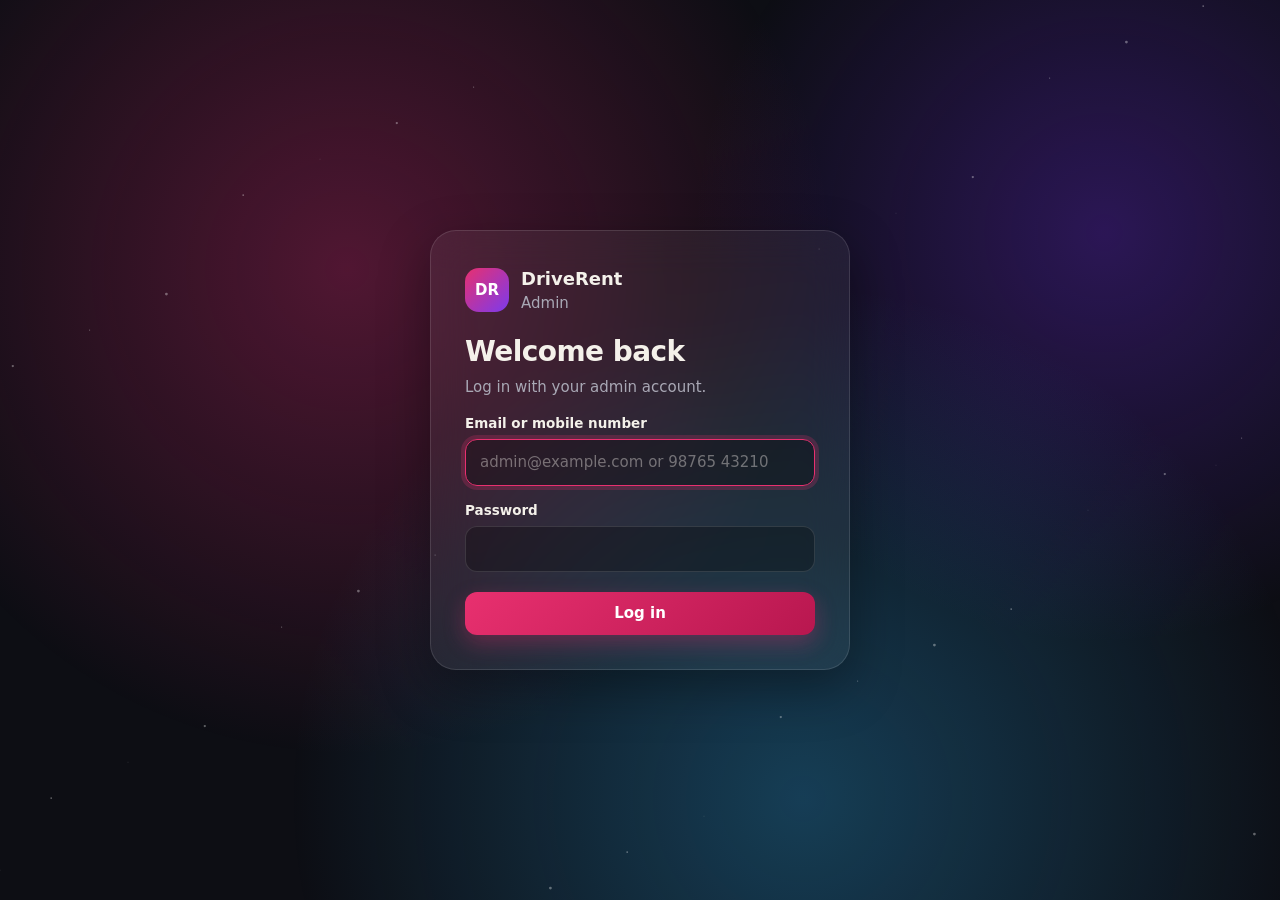
<file: docker/admin/index.html>
<!doctype html>
<html lang="en">
<head>
  <meta charset="utf-8">
  <meta name="viewport" content="width=device-width, initial-scale=1">
  <meta name="robots" content="noindex">
  <meta name="color-scheme" content="dark">
  <title>DriveRent Admin</title>
  <link rel="icon" href="data:,">
  <link rel="stylesheet" href="styles.css">
</head>
<body>
  <canvas id="bg" aria-hidden="true"></canvas>
  <div id="app"></div>
  <script type="module" src="app.js"></script>
</body>
</html>
</file>
<file: docker/admin/styles.css>
:root {
  --bg: #0d0e14;
  --panel: rgba(255, 255, 255, 0.06);
  --panel-strong: rgba(255, 255, 255, 0.1);
  --line: rgba(255, 255, 255, 0.12);
  --text: #f4f1ea;
  --muted: #a9a8b5;
  --fuchsia: #e8306f;
  --fuchsia-deep: #b8174f;
  --ok: #34d399;
  --warn: #fbbf24;
  --bad: #fb7185;
  --radius: 18px;
  --shadow: 0 18px 50px rgba(0, 0, 0, 0.35);
}
* { box-sizing: border-box; }
html, body { margin: 0; min-height: 100%; }
body { font: 15px/1.5 system-ui, -apple-system, "Segoe UI", Roboto, sans-serif; background: var(--bg); color: var(--text); }
#bg { position: fixed; inset: 0; width: 100%; height: 100%; z-index: 0; pointer-events: none; }
#app { position: relative; z-index: 1; }
h1, h2, h3 { margin: 0; line-height: 1.2; }
h1 { font-size: 28px; font-weight: 800; letter-spacing: -0.02em; }
h2 { font-size: 18px; font-weight: 800; }
p { margin: 8px 0; }
a { color: inherit; }
button, input, select, textarea { font: inherit; color: inherit; }
button { cursor: pointer; }
:focus-visible { outline: 3px solid var(--fuchsia); outline-offset: 2px; }
.muted { color: var(--muted); }

/* ---------- motion ---------- */
.rise { animation: rise 0.5s cubic-bezier(0.2, 0.8, 0.2, 1) both; animation-delay: calc(var(--i, 0) * 55ms); }
@keyframes rise { from { opacity: 0; transform: translateY(14px); } }
@keyframes shimmer { to { background-position: -200% 0; } }
@keyframes pop { 0% { transform: scale(0.6); opacity: 0; } 70% { transform: scale(1.08); } 100% { transform: scale(1); opacity: 1; } }
@keyframes glow { 50% { box-shadow: 0 0 0 6px rgba(232, 48, 111, 0.18); } }

/* ---------- inputs ---------- */
input[type="text"], input[type="search"], input[type="password"], input:not([type]), select, textarea, .field input {
  width: 100%; padding: 11px 14px; border: 1.5px solid var(--line); border-radius: 12px; background: rgba(0, 0, 0, 0.28); color: var(--text);
  transition: border-color 0.15s ease, box-shadow 0.15s ease;
}
select option { background: #1a1b24; }
input:focus, select:focus, textarea:focus { border-color: var(--fuchsia); outline: none; box-shadow: 0 0 0 4px rgba(232, 48, 111, 0.22); }
input::placeholder, textarea::placeholder { color: rgba(244, 241, 234, 0.4); }
textarea { min-height: 90px; resize: vertical; }
.field { display: block; margin-top: 14px; }
.field span { display: block; font-weight: 700; margin-bottom: 6px; font-size: 13.5px; }
.check { display: inline-flex; align-items: center; gap: 8px; color: var(--muted); font-weight: 600; }
.check input { width: 18px; height: 18px; accent-color: var(--fuchsia); }
.error { margin-top: 14px; padding: 10px 14px; border-radius: 12px; background: rgba(251, 113, 133, 0.14); color: #ffb4c0; font-weight: 600; border: 1px solid rgba(251, 113, 133, 0.3); }

/* ---------- buttons ---------- */
.btn {
  display: inline-block; text-decoration: none; text-align: center; border: 0; border-radius: 12px; padding: 10px 18px; font-weight: 700; color: #fff;
  background: linear-gradient(135deg, var(--fuchsia), var(--fuchsia-deep)); box-shadow: 0 8px 22px rgba(232, 48, 111, 0.32);
  transition: transform 0.15s ease, box-shadow 0.15s ease, filter 0.15s ease;
}
.btn:hover { transform: translateY(-2px); filter: brightness(1.08); }
.btn:active { transform: translateY(0) scale(0.98); }
.btn.secondary { background: var(--panel-strong); box-shadow: inset 0 0 0 1.5px var(--line); }
.btn.danger { background: rgba(251, 113, 133, 0.16); color: #ffb4c0; box-shadow: inset 0 0 0 1.5px rgba(251, 113, 133, 0.4); }
.btn.small { padding: 6px 12px; font-size: 13px; border-radius: 10px; box-shadow: none; }
.btn[disabled] { opacity: 0.45; pointer-events: none; }
.btn.block { width: 100%; margin-top: 20px; }

/* ---------- login ---------- */
.login-wrap { min-height: 100vh; display: grid; place-items: center; padding: 24px; }
.login-card {
  width: min(420px, 100%); padding: 34px; border-radius: 26px; background: var(--panel); border: 1px solid var(--line);
  backdrop-filter: blur(22px); box-shadow: var(--shadow);
}
.brand { display: flex; align-items: center; gap: 12px; margin-bottom: 20px; }
.brand-mark {
  width: 44px; height: 44px; border-radius: 14px; display: grid; place-items: center; font-weight: 800; color: #fff;
  background: linear-gradient(135deg, var(--fuchsia), #7c3aed); animation: glow 3.5s ease-in-out infinite;
}
.brand-name { font-weight: 800; font-size: 18px; }

/* ---------- shell ---------- */
.shell { display: grid; grid-template-columns: 250px 1fr; min-height: 100vh; }
.side {
  position: sticky; top: 0; height: 100vh; padding: 22px 14px; display: flex; flex-direction: column; gap: 4px;
  background: rgba(10, 11, 17, 0.55); backdrop-filter: blur(18px); border-right: 1px solid var(--line);
}
.side .brand { padding: 0 8px; margin-bottom: 18px; }
.nav { display: flex; flex-direction: column; gap: 4px; }
.nav a {
  position: relative; padding: 11px 14px; border-radius: 12px; color: var(--muted); text-decoration: none; font-weight: 600;
  transition: background 0.18s ease, color 0.18s ease, transform 0.18s ease;
}
.nav a:hover { background: var(--panel); color: var(--text); transform: translateX(4px); }
.nav a.active { color: #fff; background: linear-gradient(135deg, rgba(232, 48, 111, 0.9), rgba(124, 58, 237, 0.75)); box-shadow: 0 8px 22px rgba(232, 48, 111, 0.25); }
.side .spacer { flex: 1; }
.who { padding: 10px 14px; font-size: 13px; color: var(--muted); overflow-wrap: anywhere; }
.main { padding: 30px clamp(16px, 4vw, 44px) 70px; min-width: 0; animation: rise 0.4s ease both; }
.page-head { display: flex; flex-wrap: wrap; align-items: center; justify-content: space-between; gap: 12px; margin-bottom: 22px; }
.back { color: var(--fuchsia); text-decoration: none; font-weight: 700; }
.back:hover { text-decoration: underline; }

/* ---------- cards & stats ---------- */
.card { background: var(--panel); border: 1px solid var(--line); border-radius: var(--radius); padding: 20px; backdrop-filter: blur(16px); box-shadow: var(--shadow); }
.card + .card { margin-top: 18px; }
.card .row { display: flex; align-items: center; justify-content: space-between; gap: 10px; flex-wrap: wrap; }
.stats { display: grid; grid-template-columns: repeat(auto-fill, minmax(200px, 1fr)); gap: 16px; margin-bottom: 22px; }
.stat {
  display: block; padding: 20px; border-radius: var(--radius); text-decoration: none; background: var(--panel); border: 1px solid var(--line);
  backdrop-filter: blur(16px); transition: transform 0.2s ease, border-color 0.2s ease, box-shadow 0.2s ease;
}
.stat:hover { transform: translateY(-5px); border-color: var(--fuchsia); box-shadow: 0 20px 44px rgba(232, 48, 111, 0.22); }
.stat .num { font-size: 36px; font-weight: 800; line-height: 1.1; font-variant-numeric: tabular-nums; }
.stat .label { color: var(--muted); font-weight: 600; margin-top: 4px; }
.stat.hot .num { color: var(--fuchsia); }
.recent { display: grid; gap: 8px; margin-top: 14px; }
.recent-row { display: grid; grid-template-columns: 1.4fr 1.2fr auto auto; gap: 12px; align-items: center; padding: 10px 14px; border-radius: 12px; text-decoration: none; background: rgba(0, 0, 0, 0.2); transition: background 0.15s ease, transform 0.15s ease; }
.recent-row:hover { background: var(--panel-strong); transform: translateX(4px); }
.empty { padding: 40px 20px; text-align: center; color: var(--muted); }
.skeleton-list { display: grid; gap: 12px; }
.skeleton { height: 54px; border-radius: 14px; background: linear-gradient(90deg, var(--panel) 25%, var(--panel-strong) 50%, var(--panel) 75%); background-size: 200% 100%; animation: shimmer 1.4s linear infinite; }
.loading { padding: 40px; text-align: center; color: var(--muted); }

/* ---------- tables ---------- */
.toolbar { display: flex; flex-wrap: wrap; align-items: center; gap: 10px; margin-bottom: 16px; }
.toolbar input[type="search"] { flex: 1 1 240px; max-width: 360px; }
.toolbar select { width: auto; }
.table-wrap { overflow-x: auto; background: var(--panel); border: 1px solid var(--line); border-radius: var(--radius); backdrop-filter: blur(16px); }
table { border-collapse: collapse; width: 100%; min-width: 680px; }
th { text-align: left; font-size: 12.5px; color: var(--muted); font-weight: 700; padding: 14px 16px; border-bottom: 1px solid var(--line); white-space: nowrap; }
td { padding: 13px 16px; border-bottom: 1px solid rgba(255, 255, 255, 0.06); vertical-align: middle; }
tr:last-child td { border-bottom: 0; }
tbody tr.link { cursor: pointer; transition: background 0.12s ease; }
tbody tr.link:hover { background: rgba(232, 48, 111, 0.08); }
.name { font-weight: 700; }
.pager { display: flex; align-items: center; justify-content: flex-end; gap: 10px; margin-top: 14px; color: var(--muted); }

/* ---------- pills ---------- */
.pill { display: inline-block; padding: 3px 11px; border-radius: 99px; font-size: 12.5px; font-weight: 700; background: var(--panel-strong); color: var(--text); white-space: nowrap; animation: pop 0.35s ease both; }
.pill.ok { background: rgba(52, 211, 153, 0.16); color: var(--ok); }
.pill.warn { background: rgba(251, 191, 36, 0.16); color: var(--warn); }
.pill.bad { background: rgba(251, 113, 133, 0.18); color: var(--bad); }
.pill.off { background: rgba(255, 255, 255, 0.07); color: var(--muted); }

/* ---------- detail ---------- */
.facts { display: grid; grid-template-columns: repeat(auto-fill, minmax(180px, 1fr)); gap: 16px 26px; margin-top: 18px; }
.fact .k, .item .k { font-size: 12.5px; color: var(--muted); font-weight: 700; text-transform: capitalize; }
.fact .v, .item .v { font-weight: 700; margin-top: 2px; overflow-wrap: anywhere; }
.actions { display: flex; flex-wrap: wrap; gap: 10px; margin-top: 18px; }
.actions:first-child { margin-top: 0; }
.items { display: grid; gap: 10px; margin-top: 14px; }
.item { display: grid; grid-template-columns: 1fr auto auto; gap: 14px; align-items: center; padding: 14px 16px; border-radius: 14px; background: rgba(0, 0, 0, 0.22); border: 1px solid rgba(255, 255, 255, 0.06); }
.item .actions { margin: 0; }
.note { color: #ffb4c0; font-size: 13.5px; margin-top: 4px; overflow-wrap: anywhere; }
.timeline { list-style: none; display: flex; flex-wrap: wrap; gap: 8px 28px; padding: 0; margin: 18px 0 0; }
.timeline li { display: flex; align-items: center; gap: 10px; color: var(--muted); font-weight: 600; }
.timeline .dot { width: 14px; height: 14px; border-radius: 50%; border: 2px solid var(--line); }
.timeline li.done { color: var(--text); }
.timeline li.done .dot { background: var(--ok); border-color: var(--ok); }
.timeline li.current { color: #fff; }
.timeline li.current .dot { background: var(--fuchsia); border-color: var(--fuchsia); animation: glow 2.2s ease-in-out infinite; }
.timeline li.problem { color: var(--bad); }
.timeline li.problem .dot { background: var(--bad); border-color: var(--bad); }
.queue { display: grid; grid-template-columns: repeat(auto-fill, minmax(300px, 1fr)); gap: 16px; }
.queue-card { display: flex; flex-direction: column; gap: 10px; padding: 18px; border-radius: var(--radius); text-decoration: none; background: var(--panel); border: 1px solid var(--line); backdrop-filter: blur(16px); transition: transform 0.2s ease, border-color 0.2s ease; }
.queue-card:hover { transform: translateY(-4px); border-color: var(--fuchsia); }
.queue-card .row { display: flex; justify-content: space-between; gap: 8px; align-items: center; }
.queue-card .btn { align-self: flex-start; }
.chips { display: flex; flex-wrap: wrap; gap: 6px; }
.chip { padding: 3px 10px; border-radius: 99px; background: rgba(0, 0, 0, 0.28); font-size: 12.5px; color: var(--muted); }

/* ---------- forms builder ---------- */
.tabs { display: flex; gap: 8px; margin-bottom: 14px; }
.tab { padding: 8px 16px; border-radius: 99px; text-decoration: none; font-weight: 700; color: var(--muted); background: var(--panel); transition: background 0.15s ease, color 0.15s ease; }
.tab.active { color: #fff; background: linear-gradient(135deg, var(--fuchsia), var(--fuchsia-deep)); }
.field-list { display: grid; gap: 10px; }
.field-row { display: flex; flex-wrap: wrap; align-items: center; gap: 12px; padding: 12px 14px; border-radius: 14px; background: rgba(0, 0, 0, 0.22); }
.field-row.inactive { opacity: 0.55; }
.field-row .item-main { flex: 1 1 220px; }
.field-row .actions { margin: 0; }
.add-grid { display: grid; grid-template-columns: repeat(auto-fit, minmax(190px, 1fr)); gap: 12px; align-items: end; margin-bottom: 12px; }

/* ---------- live map ---------- */
.map-layout { display: grid; grid-template-columns: minmax(0, 1fr) 300px; gap: 18px; }
.map-card { padding: 0; overflow: hidden; }
.map-canvas { display: block; width: 100%; height: 460px; background: radial-gradient(circle at 50% 40%, rgba(232, 48, 111, 0.08), rgba(0, 0, 0, 0.35)); cursor: pointer; }
.map-info .actions { margin-top: 8px; }
.map-list { display: grid; gap: 6px; max-height: 280px; overflow: auto; }
.map-row { display: grid; grid-template-columns: auto 1fr auto; gap: 10px; align-items: center; padding: 8px 10px; border: 0; border-radius: 10px; text-align: left; background: transparent; transition: background 0.15s ease; }
.map-row:hover, .map-row.active { background: var(--panel-strong); }
.swatch { display: inline-block; width: 12px; height: 12px; border-radius: 50%; background: #fff; }
.swatch[data-status="AVAILABLE"] { background: #34d399; }
.swatch[data-status="RESERVED"] { background: #fbbf24; }
.swatch[data-status="BOOKED"] { background: #fb923c; }
.swatch[data-status="ON_TRIP"] { background: #60a5fa; }
.legend { display: flex; flex-wrap: wrap; gap: 18px; margin-top: 14px; color: var(--muted); }
.legend-item { display: inline-flex; align-items: center; gap: 8px; text-transform: capitalize; }

/* ---------- dialog & toast ---------- */
dialog { border: 1px solid var(--line); border-radius: 22px; padding: 24px; width: min(640px, calc(100vw - 32px)); background: #171822; color: var(--text); box-shadow: 0 30px 90px rgba(0, 0, 0, 0.6); animation: pop 0.25s ease both; }
dialog::backdrop { background: rgba(5, 6, 10, 0.7); backdrop-filter: blur(4px); }
dialog h2 { margin-bottom: 10px; }
dialog .viewer { max-height: 70vh; overflow: auto; text-align: center; margin: 12px 0; }
dialog .viewer img { max-width: 100%; border-radius: 12px; }
dialog .foot { display: flex; justify-content: flex-end; gap: 10px; margin-top: 16px; }
.toast { position: fixed; left: 50%; bottom: 24px; transform: translateX(-50%); z-index: 50; max-width: min(520px, calc(100vw - 32px)); padding: 12px 18px; border-radius: 14px; font-weight: 600; background: #22242f; border: 1px solid var(--line); box-shadow: var(--shadow); animation: rise 0.3s ease both; }
.toast.bad { background: #4b1626; border-color: rgba(251, 113, 133, 0.5); }

@media (max-width: 900px) {
  .shell { grid-template-columns: 1fr; }
  .side { position: static; height: auto; flex-direction: row; flex-wrap: wrap; align-items: center; padding: 12px; border-right: 0; border-bottom: 1px solid var(--line); }
  .side .brand { margin: 0 12px 0 0; }
  .side .spacer, .who { display: none; }
  .nav { flex-direction: row; flex-wrap: wrap; }
  .map-layout { grid-template-columns: 1fr; }
  .item { grid-template-columns: 1fr; }
  .recent-row { grid-template-columns: 1fr auto; }
}
@media (prefers-reduced-motion: reduce) {
  *, *::before, *::after { animation: none !important; transition: none !important; }
}
</file>
